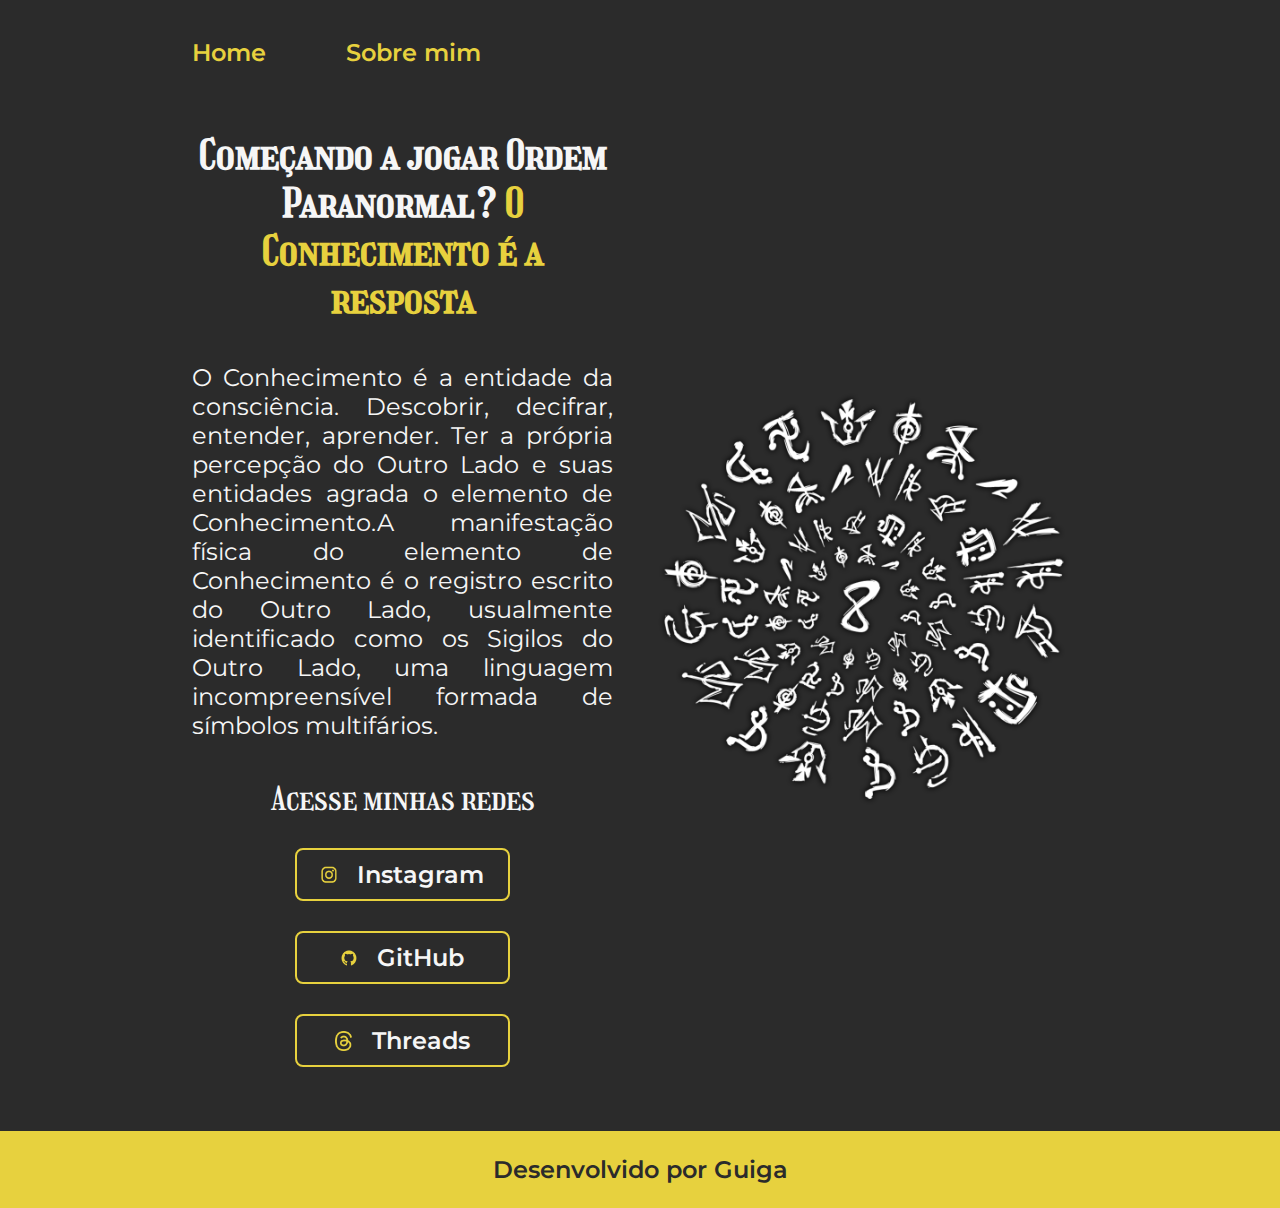
<file: index.html>
<!DOCTYPE html>
<html lang="pt-br">
<head>
    <meta charset="UTF-8">
    <meta http-equiv="X-UA-Compatible" content="IE=edge">
    <meta name="viewport" content="width=device-width, initial-scale=1.0">
    <title>Portifolio</title>
    <link rel="stylesheet" = href="./styles/style.css">  
</head>
<body>
    <header class="cabecalho"> 
        <nav class="menu"> 
            <a class="menu__link" href="index.html"> Home </a>
            <a class="menu__link" href="about.html"> Sobre mim </a>
        </nav>
    </header>
    <main class="apresentacao"> 
        <section class="texto"> 
            <h1 class="texto__titulo"> Começando a jogar Ordem Paranormal? <strong class="titulo-destaque"> O Conhecimento é a resposta </strong></h1>
            <p class="texto__paragrafo"> O Conhecimento é a entidade da consciência. Descobrir, decifrar, entender, aprender. Ter a própria percepção do Outro Lado e suas entidades agrada o elemento de Conhecimento.A manifestação física do elemento de Conhecimento é o registro escrito do Outro Lado, usualmente identificado como os Sigilos do Outro Lado, uma linguagem incompreensível formada de símbolos multifários.  </p>
            <div class="links"> 
                <h2 class="subtitulo"> Acesse minhas redes</h2>
                <a class="link" href="https://www.instagram.com/guilherme_sapato/"> <img class="logos" src="./assets/instagram.png"> Instagram </a>
                <a class="link" href="https://github.com/Guiga00"> <img class="logos" src="./assets/github.png"> GitHub </a> 
                <a class="link" href="https://www.threads.net/@guilherme_sapato"> <img class="logos" src="./assets/threads.png"> Threads </a>
            </div>
        </section>
        <img class="apresentacao__imagem" src="./assets/Conhecimento.png" alt="Simbolo de Conhecimento de Ordem Paranormal">
    </main> 
    <footer class="rodape"> 
        <p> Desenvolvido por Guiga </p>
    </footer>
</body>
</html>
</file>
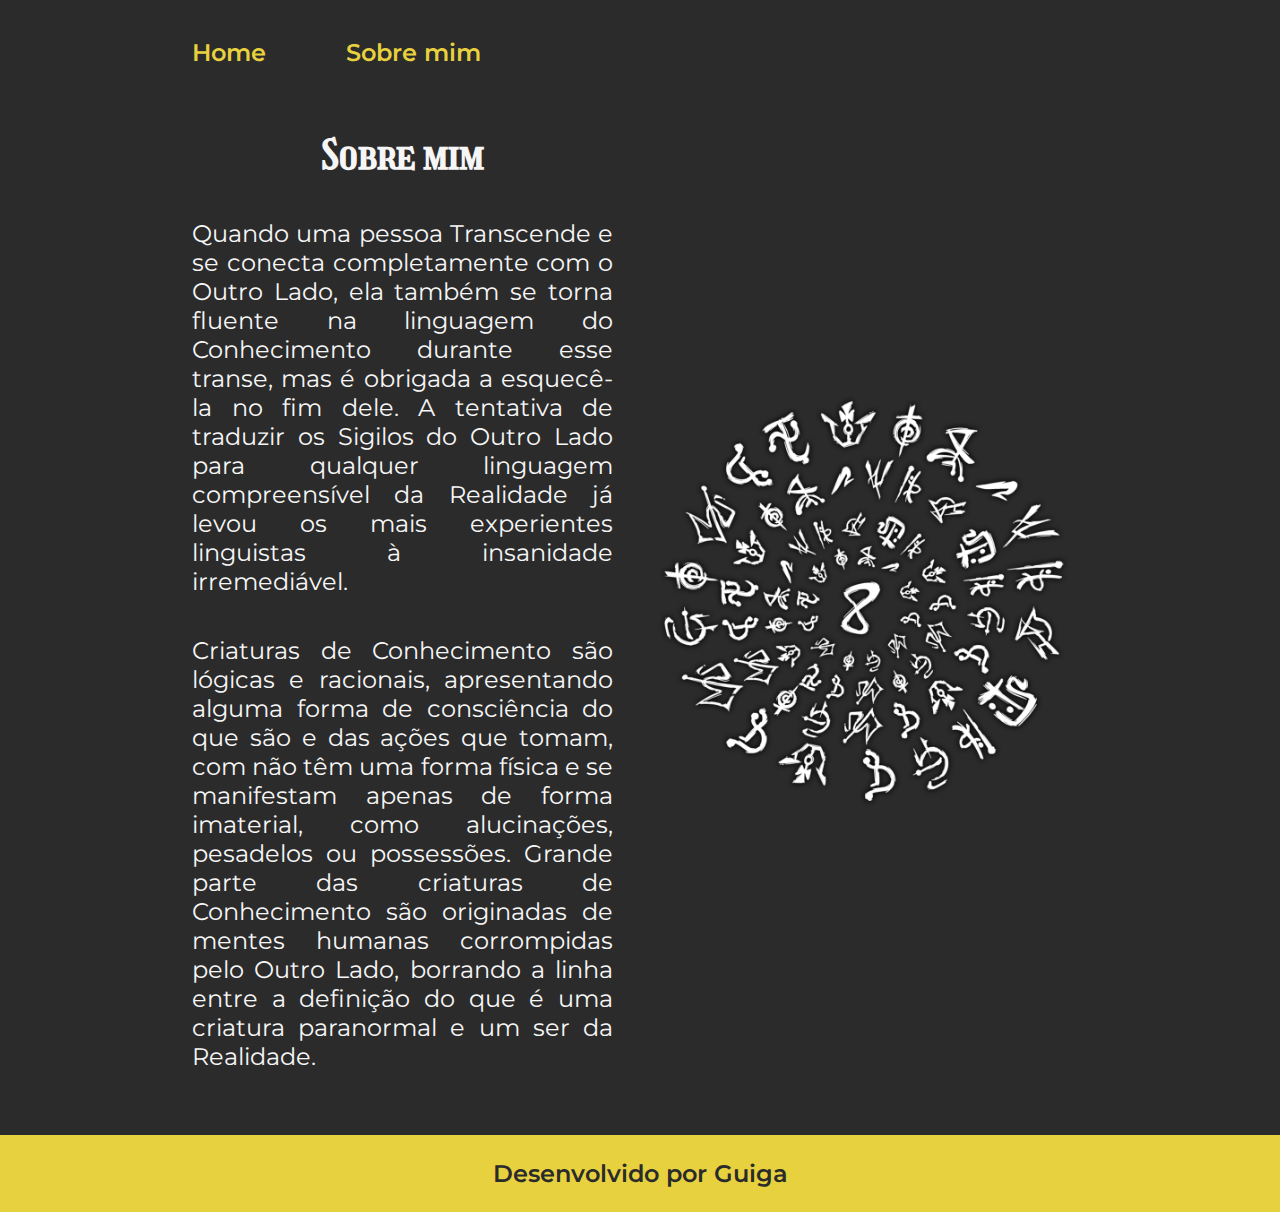
<file: about.html>
<!DOCTYPE html>
<html lang="pt-br">
<head>
    <meta charset="UTF-8">
    <meta http-equiv="X-UA-Compatible" content="IE=edge">
    <meta name="viewport" content="width=device-width, initial-scale=1.0">
    <title>Sobre mim</title>
    <link rel="stylesheet" = href="./styles/style.css">
</head>
<body>
    <header class="cabecalho"> 
        <nav class="menu"> 
            <a class="menu__link" href="index.html"> Home </a>
            <a class="menu__link" href="about.html"> Sobre mim </a>
        </nav>
    </header>
    <main class="apresentacao"> 
        <section class="texto"> 
            <h1 class="texto__titulo"> Sobre mim </h1>
            <p class="texto__paragrafo"> Quando uma pessoa Transcende e se conecta completamente com o Outro Lado, ela também se torna fluente na linguagem do Conhecimento durante esse transe, mas é obrigada a esquecê-la no fim dele. A tentativa de traduzir os Sigilos do Outro Lado para qualquer linguagem compreensível da Realidade já levou os mais experientes linguistas à insanidade irremediável.</p>
            <p class="texto__paragrafo"> Criaturas de Conhecimento são lógicas e racionais, apresentando alguma forma de consciência do que são e das ações que tomam, com não têm uma forma física e se manifestam apenas de forma imaterial, como alucinações, pesadelos ou possessões. Grande parte das criaturas de Conhecimento são originadas de mentes humanas corrompidas pelo Outro Lado, borrando a linha entre a definição do que é uma criatura paranormal e um ser da Realidade.</p>
        </section>
        <img class="apresentacao__imagem" src="./assets/Conhecimento.png" alt="Simbolo de Conhecimento de Ordem Paranormal">
    </main>
    <footer class="rodape"> 
        <p> Desenvolvido por Guiga </p>
    </footer>
</body>
</html>
</file>
<file: styles/style.css>
@import url('https://fonts.googleapis.com/css2?family=Barriecito&family=Girassol&family=Montserrat:wght@400;600&display=swap');
@import url('https://fonts.googleapis.com/css2?family=Barriecito&family=Girassol&family=Montserrat&display=swap');

:root{
    --cor-primaria: #2b2b2b;
    --cor-secundaria: #f6f6f6;
    --cor-terciaria: #e7d13e;
    --cor-hover: #000000;

    --font-montserrat: 'Montserrat', sans-serif;
    --font-girassol: 'Girassol', cursive;
}

*{
    margin: 0;
    padding: 0;
}

body{
    box-sizing: border-box;
    background-color: var(--cor-primaria);
    color: var(--cor-secundaria);
}

.cabecalho{
    padding: 3% 0% 0% 15%;
}

.menu{
    display: flex;
    gap: 80px;
}

.menu__link{
    font-family: var(--font-montserrat);
    font-size: 1.5rem;
    font-weight: 600;
    color: var(--cor-terciaria);
    text-decoration: none;
}

.apresentacao{
    display: flex;
    align-items: center;
    justify-content: space-between;
    padding: 5% 15%; 
    gap: 3%;
}

.titulo-destaque{
    color: var(--cor-terciaria);
}

.texto{
    width: 60%;
    display: flex;
    flex-direction: column;
    gap: 40px;

}

.texto__titulo{
    font-size: 2.5rem;
    font-family: var(--font-girassol);
    text-align: center;
}

.texto__paragrafo{
    font-size: 1.5rem;
    font-family: var(--font-montserrat);
    text-align:justify;
}

.subtitulo{
    font-family: var(--font-girassol);
    font-weight: 400;
    font-size: 2rem;
}

.links{
    display: flex;
    flex-direction: column;
    align-items: center;
    gap: 30px;
}

.link{
    display: flex;
    justify-content: center;
    align-items: center;
    gap: 20px;
    color: var(--cor-secundaria);
    border: 2px solid var(--cor-terciaria);
    font-family: var(--font-montserrat);
    text-decoration: none;
    width: 50%;
    text-align: center;
    font-size: 1.5rem;
    border-radius: 8px;
    padding-top: 10px;
    padding-bottom: 10px;
    font-weight: 600;
}

.link:hover{
    background-color: var(--cor-hover);
    color: var(--cor-terciaria);
}

.logos{
    width: 8%;
    max-width: 100%;
}

.apresentacao__imagem{
    width: 50%;
}

.rodape{
    text-decoration: none;
    color: var(--cor-primaria);
    background-color: var(--cor-terciaria);
    text-align: center;
    font-size: 1.5rem;
    font-family: var(--font-montserrat);
    font-weight: 600;
    padding: 24px;
}

@media (max-width: 1200px ) {
    .apresentacao{
        flex-direction: column-reverse;
        padding: 5% 5%;
    
    }

    .cabecalho{
        padding: 10% 0% 2% 0%;
    }

    .menu{
        justify-content: center;
    }

    .texto{
        width: auto;
    }
}
</file>
